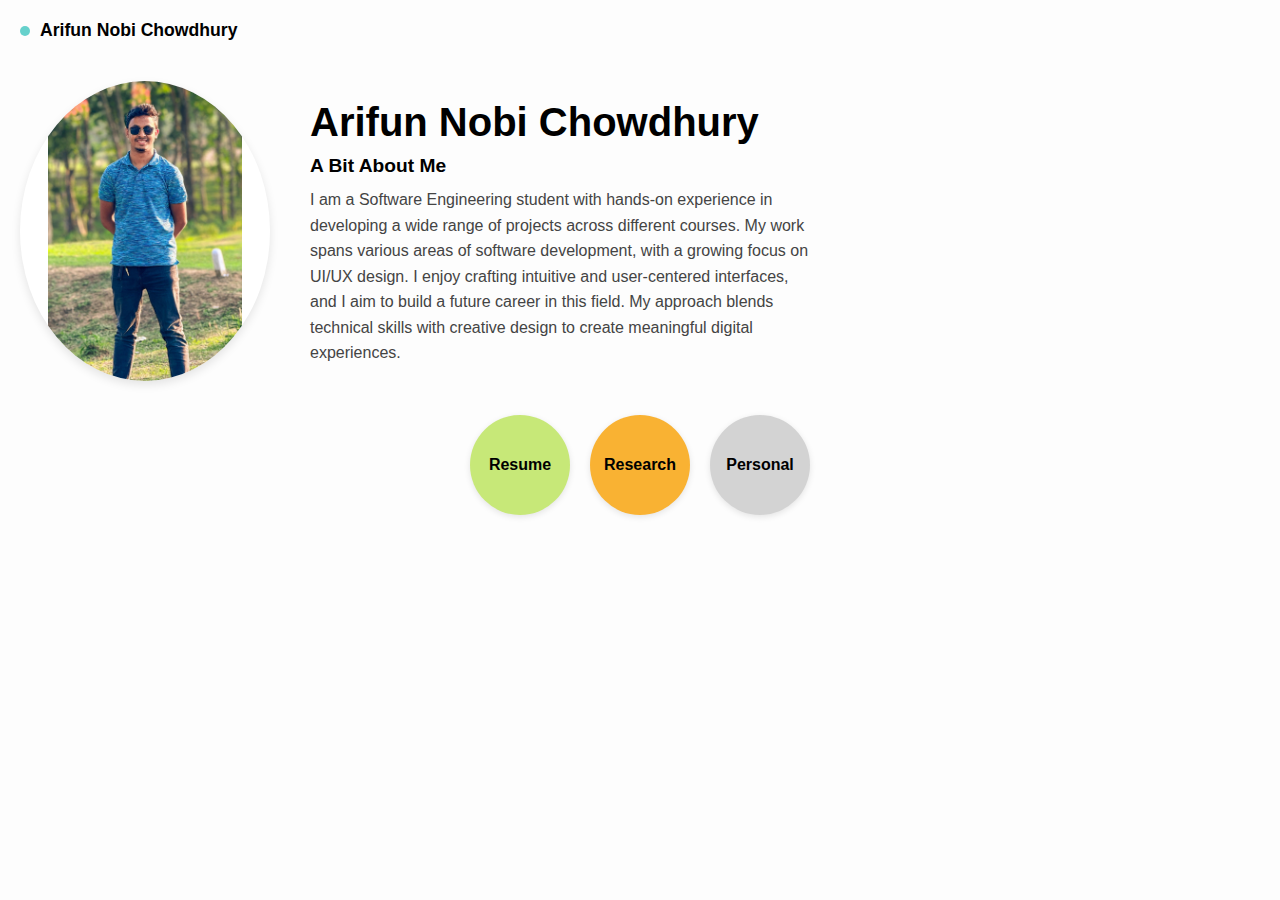
<file: Portfolio/index.html>
<!DOCTYPE html>
<html lang="en">
<head>
  <meta charset="UTF-8" />
  <meta name="viewport" content="width=device-width, initial-scale=1.0"/>
  <title>Arifun Nobi Chowdhury Portfolio</title>
  <link rel="stylesheet" href="style.css"/>
</head>
<body>
  <header>
    <div class="left">
      <span class="dot"></span>
      <span class="name">Arifun Nobi Chowdhury</span>
      
    </div>
    
  </header>

  <main>
    <div class="profile">
      <img src="profile.jpg.jpg" alt=""/>
    </div>
    <div class="info">
      <h1>Arifun Nobi Chowdhury</h1>
      <h3>A Bit About Me</h3>
      <p>
       I am a Software Engineering student with hands-on experience in developing a wide range of projects across different courses. My work spans various areas of software development, with a growing focus on UI/UX design. I enjoy crafting intuitive and user-centered interfaces, and I aim to build a future career in this field. My approach blends technical skills with creative design to create meaningful digital experiences.


      </p>
    </div>
  </main>

  <section class="buttons">
    <a href="#" class="btn resume">Resume</a>
    <a href="#" class="btn research">Research</a>
    <a href="#" class="btn personal">Personal</a>
  </section>
</body>
</html>
</file>
<file: Portfolio/style.css>
* {
  box-sizing: border-box;
  margin: 0;
  padding: 0;
  font-family: Arial, sans-serif;
}

body {
  background-color: #fdfdfd;
  padding: 20px;
}

header {
  display: flex;
  justify-content: space-between;
  align-items: center;
  margin-bottom: 40px;
}

.left {
  display: flex;
  align-items: center;
  gap: 10px;
}

.dot {
  height: 10px;
  width: 10px;
  background-color: #66d1cc;
  border-radius: 50%;
}

.name {
  font-weight: bold;
  font-size: 1.1rem;
}

.title {
  color: gray;
  font-size: 0.9rem;
}

.right a {
  margin-left: 20px;
  text-decoration: none;
  color: #333;
  font-weight: 500;
}

main {
  display: flex;
  align-items: center;
  gap: 40px;
  margin-bottom: 30px;
}

.profile img {
  width: 250px;
  height: 300px;
  border-radius: 50%;
  object-fit: contain; /* Prevents cropping */
  background-color: #fff; /* Optional: fills the gaps */
  box-shadow: 0 4px 10px rgba(0,0,0,0.1);
}

.info h1 {
  font-size: 2.5rem;
  margin-bottom: 10px;
}

.info h3 {
  font-size: 1.2rem;
  margin-bottom: 10px;
}

.info p {
  color: #444;
  max-width: 500px;
  line-height: 1.6;
}

.buttons {
  display: flex;
  justify-content: center;
  gap: 20px;
}

.btn {
  text-decoration: none;
  padding: 15px 25px;
  border-radius: 50%;
  text-align: center;
  color: black;
  font-weight: bold;
  width: 100px;
  height: 100px;
  display: flex;
  align-items: center;
  justify-content: center;
  box-shadow: 0 2px 6px rgba(0,0,0,0.1);
  transition: transform 0.2s;
}

.btn:hover {
  transform: scale(1.05);
}

.resume {
  background-color: #c7e878;
}

.research {
  background-color: #f9b233;
}

.outreach {
  background-color: #9be8f6;
}

.personal {
  background-color: #d3d3d3;
}
</file>
